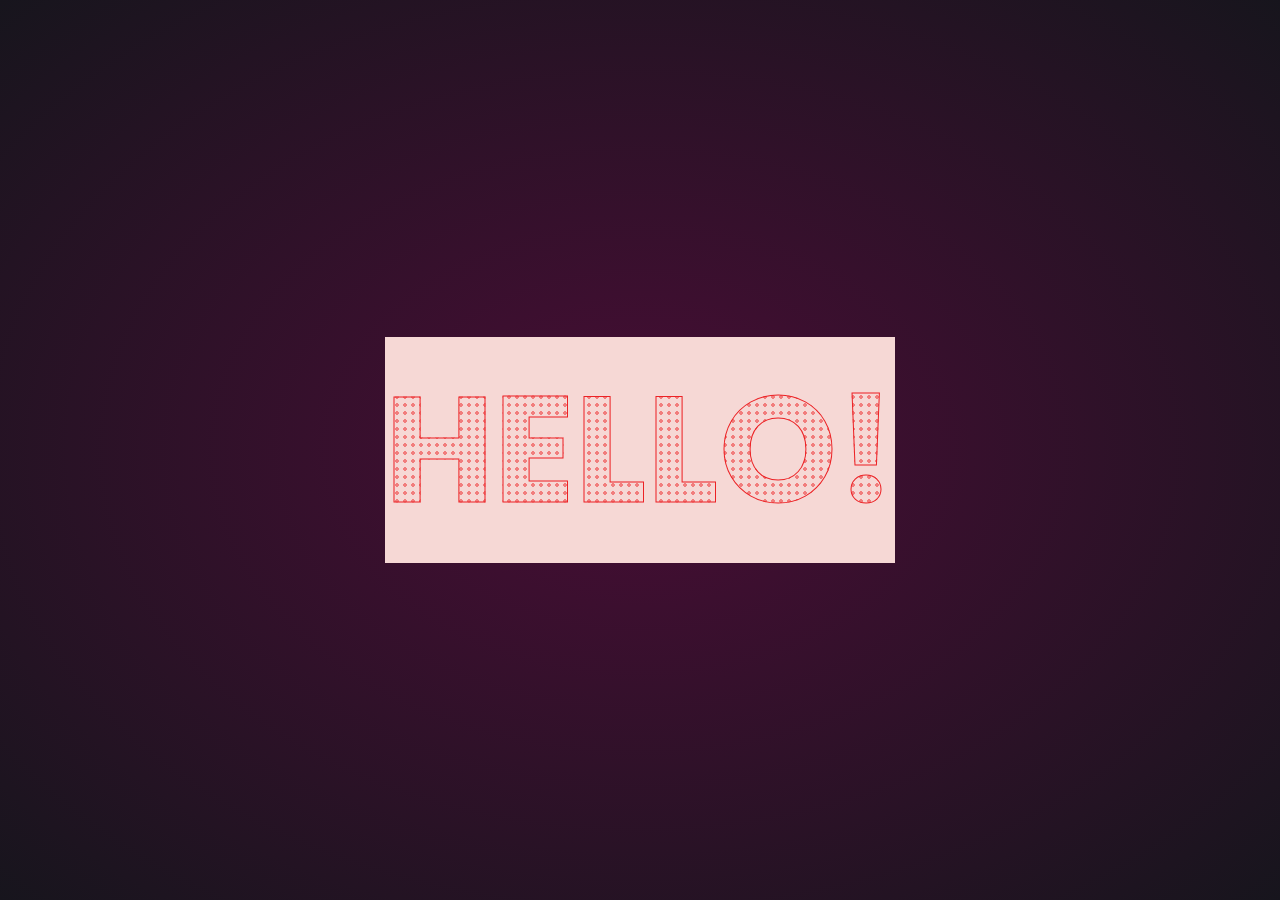
<file: Hello/index.html>
<!DOCTYPE html>
<html lang="en">
<head>
    <meta charset="UTF-8">
    <meta name="viewport" content="width=device-width, initial-scale=1.0">

    <link rel="stylesheet" href="style.css"> 
    
    <title>Document</title>
</head>
<body>
    <h1 data-text="HELLO!">HELLO!</h1>
</body>
</html>
</file>
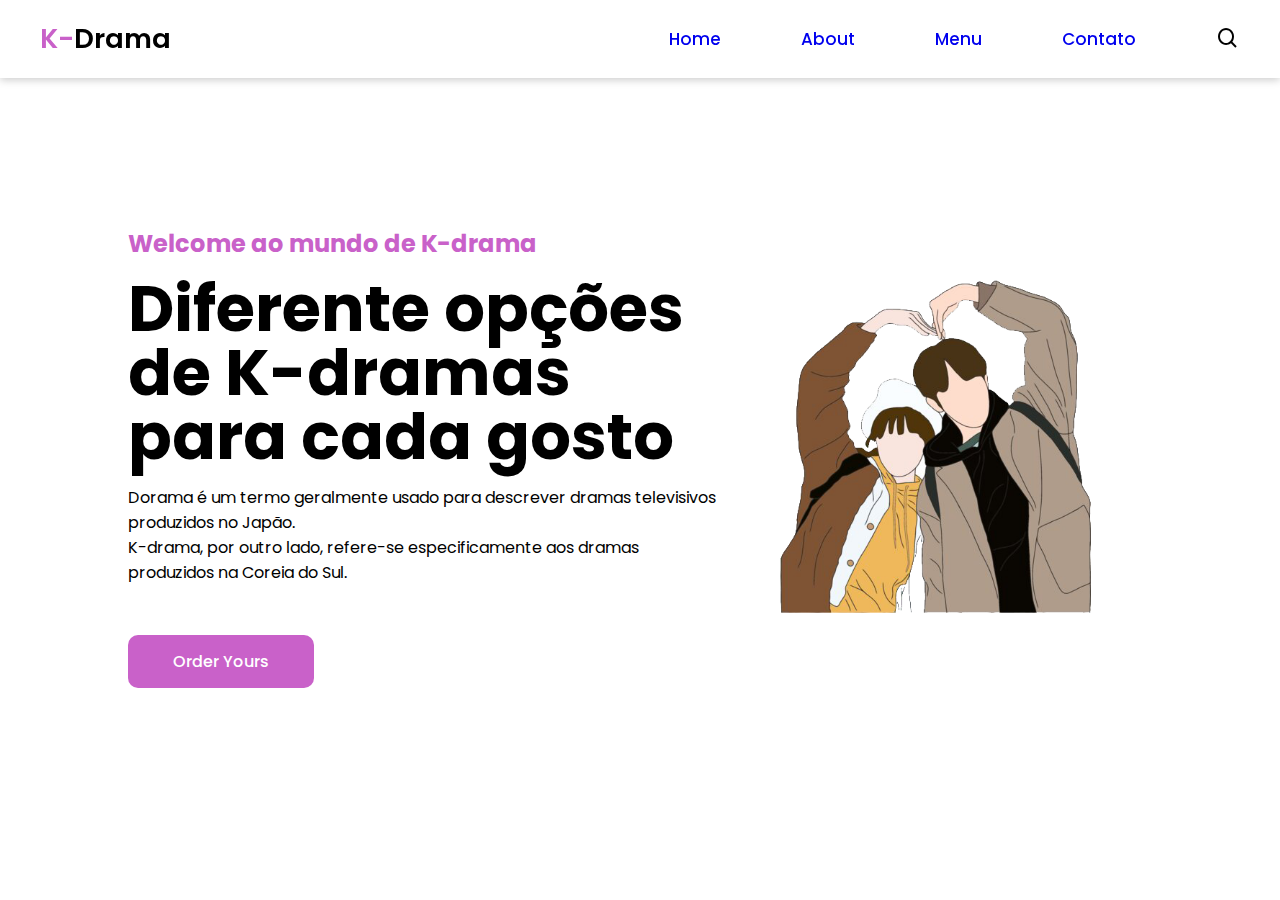
<file: Kpop/index.html>
<!DOCTYPE html>
<html lang="pt-br">
<head>
    <meta charset="UTF-8">
    <meta name="viewport" content="width=device-width, initial-scale=1.0">

    <link rel="stylesheet" href="./css/style.css">
    <link href='https://unpkg.com/boxicons@2.1.4/css/boxicons.min.css' rel='stylesheet'>

    <title>K-Dramas</title>
</head>
<body>
    <header>
        <nav class="navigation">
           <a href="#" class="logo">K-<span>Dr</span><span>am</span><span>a</span></a> 
           
           <ul class="nav-menu">
                <li class="nav-item"><a href="#">Home</a></li>
                <li class="nav-item"><a href="#">About</a></li>
                <li class="nav-item"><a href="#">Menu</a></li>
                <li class="nav-item"><a href="#">Contato</a></li>
                <i class='bx bx-search' ></i>
            </ul>
           <div class="menu">
                <span class="bar"></span>
                <span class="bar"></span>
                <span class="bar"></span>
           </div>
        </nav>
    </header>
    <main>
        <section class="home">
            <div class="home-text">
                <h4 class="text-h4">Welcome ao mundo de K-drama</h4>
                <h1 class="text-h1">Diferente opções de K-dramas para cada gosto</h1>
                <p>Dorama é um termo geralmente usado para descrever dramas televisivos 
                    produzidos no Japão. </br> K-drama, por outro lado, 
                    refere-se especificamente aos dramas produzidos na Coreia do Sul. </p>
                <a href="#" class="home-btn">Order Yours</a>    
            </div>
            <div class="home-img">
                <img src="img/home.png" alt="kdrama">

            </div>
        </section>
    </main>
    <script src="script.js"></script>
</body>
</html>
</file>
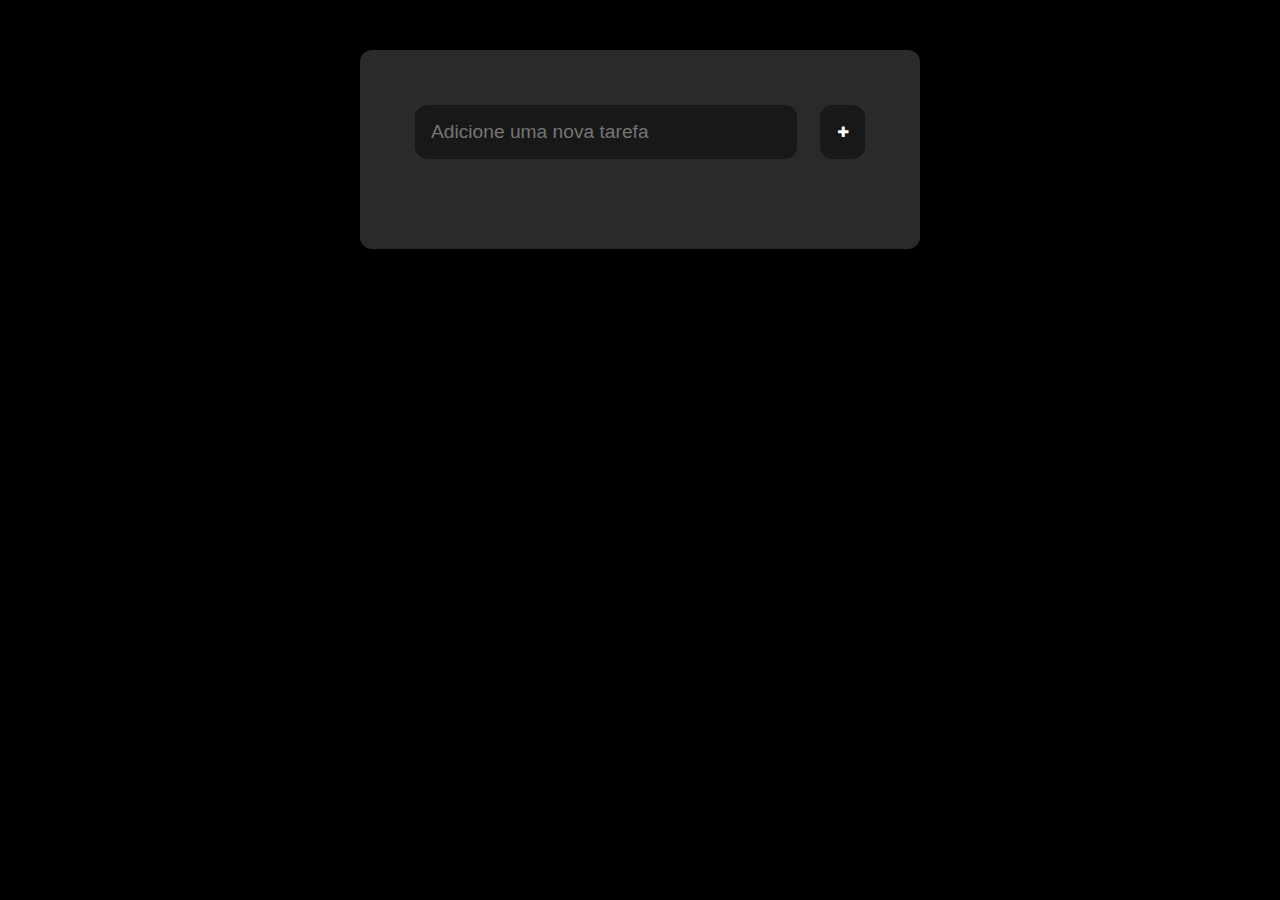
<file: To Do List/index.html>
<!DOCTYPE html>
<html lang="pt-br">
<head>
    <meta charset="UTF-8">
    <meta name="viewport" content="width=device-width, initial-scale=1.0">
    <title>Tarefas</title>
    <link rel="stylesheet" href="https://cdnjs.cloudflare.com/ajax/libs/font-awesome/4.7.0/css/font-awesome.min.css">
    <link rel="stylesheet" href="css/style.css">
</head>
<body>
    
    <div class="conteudo">
        <div class="topo">
            <input type="text" 
                id="inputNovaTarefa"
                placeholder="Adicione uma nova tarefa"
                >
            <button id="btnAddTarefa">
                <i class="fa fa-plus"></i>
            </button>
        </div>

        <ul id="listaTarefas">
        </ul>
    </div>   

    <div id="janelaEdicao">
        <button id="janelaEdicaoBtnFechar">
            <i class="fa fa-remove fa-2x"></i>
        </button>
        <h2 id="idTarefaEdicao">#1021</h2>
        <hr>
        <form>
            <div class="frm-linha">
                <label for="nome">Nome</label>
                <input type="text" id="inputTarefaNomeEdicao">
            </div>
            <div class="frm-linha">
                <button id="btnAtualizarTarefa">Salvar</button>
            </div>
        </form>
    </div>
    <div id="janelaEdicaoFundo"></div>
    
    <script src="js/tarefas.js"></script>
</body>
</html>
</file>
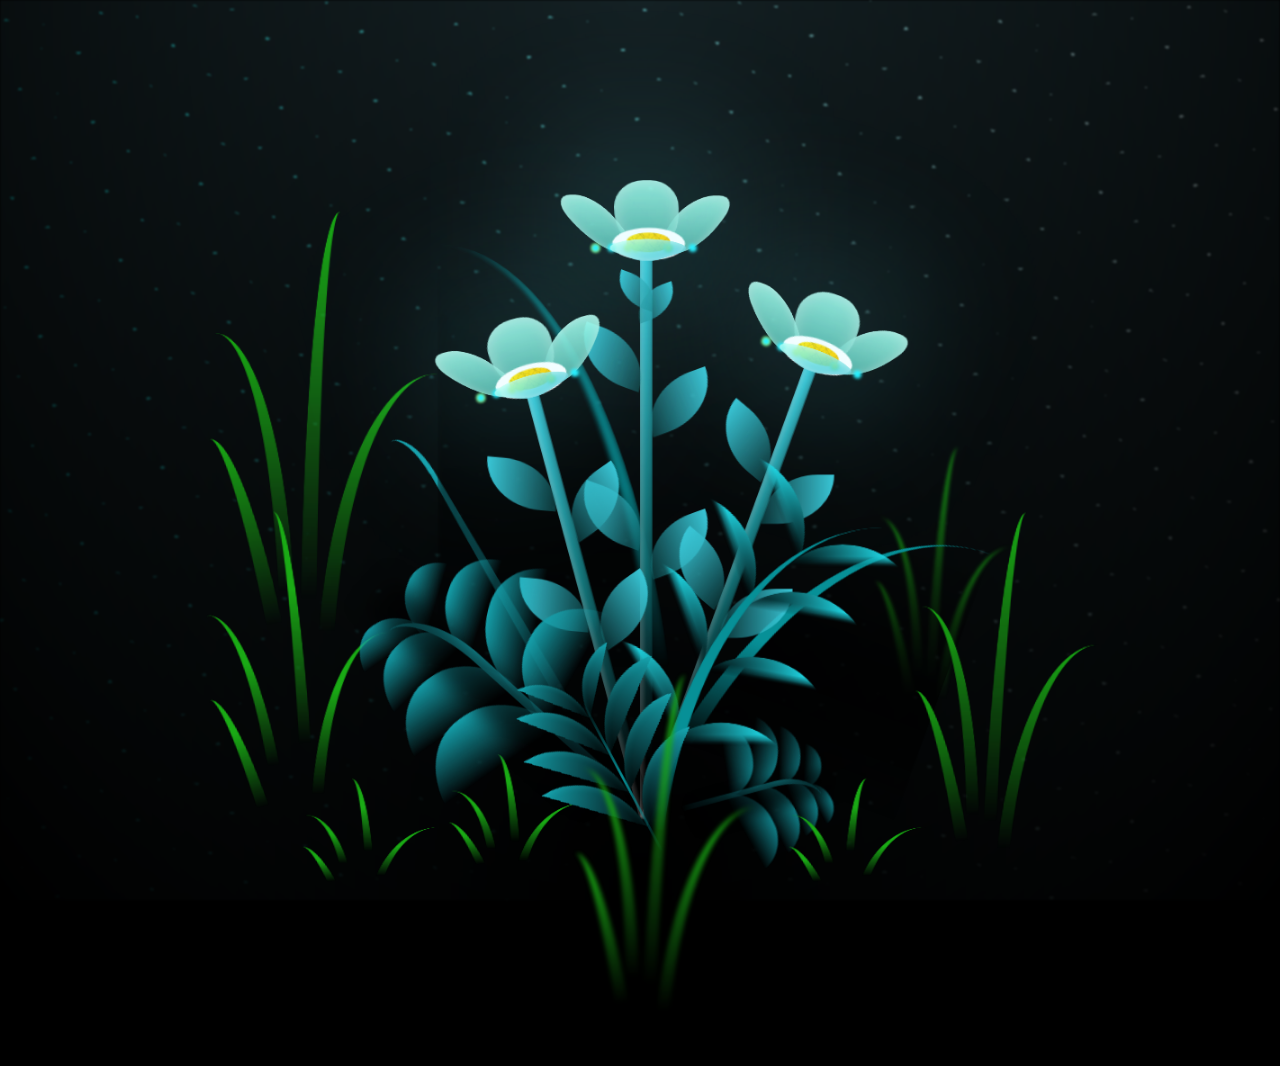
<file: WomanDays/index.html>
<!DOCTYPE html>
<html lang="en">
<head>
    <meta charset="UTF-8">
    <meta name="viewport" content="width=device-width, initial-scale=1.0">
    <link rel="stylesheet" href="styles.css">
    <title>Woman's Day</title>
</head>
<body class="not-loaded">
  <div class="night"></div>
  <div class="flowers">
    <div class="flower flower--1">
      <div class="flower__leafs flower__leafs--1">
        <div class="flower__leaf flower__leaf--1"></div>
        <div class="flower__leaf flower__leaf--2"></div>
        <div class="flower__leaf flower__leaf--3"></div>
        <div class="flower__leaf flower__leaf--4"></div>
        <div class="flower__white-circle"></div>

        <div class="flower__light flower__light--1"></div>
        <div class="flower__light flower__light--2"></div>
        <div class="flower__light flower__light--3"></div>
        <div class="flower__light flower__light--4"></div>
        <div class="flower__light flower__light--5"></div>
        <div class="flower__light flower__light--6"></div>
        <div class="flower__light flower__light--7"></div>
        <div class="flower__light flower__light--8"></div>

      </div>
      <div class="flower__line">
        <div class="flower__line__leaf flower__line__leaf--1"></div>
        <div class="flower__line__leaf flower__line__leaf--2"></div>
        <div class="flower__line__leaf flower__line__leaf--3"></div>
        <div class="flower__line__leaf flower__line__leaf--4"></div>
        <div class="flower__line__leaf flower__line__leaf--5"></div>
        <div class="flower__line__leaf flower__line__leaf--6"></div>
      </div>
    </div>

    <div class="flower flower--2">
      <div class="flower__leafs flower__leafs--2">
        <div class="flower__leaf flower__leaf--1"></div>
        <div class="flower__leaf flower__leaf--2"></div>
        <div class="flower__leaf flower__leaf--3"></div>
        <div class="flower__leaf flower__leaf--4"></div>
        <div class="flower__white-circle"></div>

        <div class="flower__light flower__light--1"></div>
        <div class="flower__light flower__light--2"></div>
        <div class="flower__light flower__light--3"></div>
        <div class="flower__light flower__light--4"></div>
        <div class="flower__light flower__light--5"></div>
        <div class="flower__light flower__light--6"></div>
        <div class="flower__light flower__light--7"></div>
        <div class="flower__light flower__light--8"></div>

      </div>
      <div class="flower__line">
        <div class="flower__line__leaf flower__line__leaf--1"></div>
        <div class="flower__line__leaf flower__line__leaf--2"></div>
        <div class="flower__line__leaf flower__line__leaf--3"></div>
        <div class="flower__line__leaf flower__line__leaf--4"></div>
      </div>
    </div>

    <div class="flower flower--3">
      <div class="flower__leafs flower__leafs--3">
        <div class="flower__leaf flower__leaf--1"></div>
        <div class="flower__leaf flower__leaf--2"></div>
        <div class="flower__leaf flower__leaf--3"></div>
        <div class="flower__leaf flower__leaf--4"></div>
        <div class="flower__white-circle"></div>

        <div class="flower__light flower__light--1"></div>
        <div class="flower__light flower__light--2"></div>
        <div class="flower__light flower__light--3"></div>
        <div class="flower__light flower__light--4"></div>
        <div class="flower__light flower__light--5"></div>
        <div class="flower__light flower__light--6"></div>
        <div class="flower__light flower__light--7"></div>
        <div class="flower__light flower__light--8"></div>

      </div>
      <div class="flower__line">
        <div class="flower__line__leaf flower__line__leaf--1"></div>
        <div class="flower__line__leaf flower__line__leaf--2"></div>
        <div class="flower__line__leaf flower__line__leaf--3"></div>
        <div class="flower__line__leaf flower__line__leaf--4"></div>
      </div>
    </div>

    <div class="grow-ans" style="--d:1.2s">
      <div class="flower__g-long">
        <div class="flower__g-long__top"></div>
        <div class="flower__g-long__bottom"></div>
      </div>
    </div>

    <div class="growing-grass">
      <div class="flower__grass flower__grass--1">
        <div class="flower__grass--top"></div>
        <div class="flower__grass--bottom"></div>
        <div class="flower__grass__leaf flower__grass__leaf--1"></div>
        <div class="flower__grass__leaf flower__grass__leaf--2"></div>
        <div class="flower__grass__leaf flower__grass__leaf--3"></div>
        <div class="flower__grass__leaf flower__grass__leaf--4"></div>
        <div class="flower__grass__leaf flower__grass__leaf--5"></div>
        <div class="flower__grass__leaf flower__grass__leaf--6"></div>
        <div class="flower__grass__leaf flower__grass__leaf--7"></div>
        <div class="flower__grass__leaf flower__grass__leaf--8"></div>
        <div class="flower__grass__overlay"></div>
      </div>
    </div>

    <div class="growing-grass">
      <div class="flower__grass flower__grass--2">
        <div class="flower__grass--top"></div>
        <div class="flower__grass--bottom"></div>
        <div class="flower__grass__leaf flower__grass__leaf--1"></div>
        <div class="flower__grass__leaf flower__grass__leaf--2"></div>
        <div class="flower__grass__leaf flower__grass__leaf--3"></div>
        <div class="flower__grass__leaf flower__grass__leaf--4"></div>
        <div class="flower__grass__leaf flower__grass__leaf--5"></div>
        <div class="flower__grass__leaf flower__grass__leaf--6"></div>
        <div class="flower__grass__leaf flower__grass__leaf--7"></div>
        <div class="flower__grass__leaf flower__grass__leaf--8"></div>
        <div class="flower__grass__overlay"></div>
      </div>
    </div>

    <div class="grow-ans" style="--d:2.4s">
      <div class="flower__g-right flower__g-right--1">
        <div class="leaf"></div>
      </div>
    </div>

    <div class="grow-ans" style="--d:2.8s">
      <div class="flower__g-right flower__g-right--2">
        <div class="leaf"></div>
      </div>
    </div>

    <div class="grow-ans" style="--d:2.8s">
      <div class="flower__g-front">
        <div class="flower__g-front__leaf-wrapper flower__g-front__leaf-wrapper--1">
          <div class="flower__g-front__leaf"></div>
        </div>
        <div class="flower__g-front__leaf-wrapper flower__g-front__leaf-wrapper--2">
          <div class="flower__g-front__leaf"></div>
        </div>
        <div class="flower__g-front__leaf-wrapper flower__g-front__leaf-wrapper--3">
          <div class="flower__g-front__leaf"></div>
        </div>
        <div class="flower__g-front__leaf-wrapper flower__g-front__leaf-wrapper--4">
          <div class="flower__g-front__leaf"></div>
        </div>
        <div class="flower__g-front__leaf-wrapper flower__g-front__leaf-wrapper--5">
          <div class="flower__g-front__leaf"></div>
        </div>
        <div class="flower__g-front__leaf-wrapper flower__g-front__leaf-wrapper--6">
          <div class="flower__g-front__leaf"></div>
        </div>
        <div class="flower__g-front__leaf-wrapper flower__g-front__leaf-wrapper--7">
          <div class="flower__g-front__leaf"></div>
        </div>
        <div class="flower__g-front__leaf-wrapper flower__g-front__leaf-wrapper--8">
          <div class="flower__g-front__leaf"></div>
        </div>
        <div class="flower__g-front__line"></div>
      </div>
    </div>

    <div class="grow-ans" style="--d:3.2s">
      <div class="flower__g-fr">
        <div class="leaf"></div>
        <div class="flower__g-fr__leaf flower__g-fr__leaf--1"></div>
        <div class="flower__g-fr__leaf flower__g-fr__leaf--2"></div>
        <div class="flower__g-fr__leaf flower__g-fr__leaf--3"></div>
        <div class="flower__g-fr__leaf flower__g-fr__leaf--4"></div>
        <div class="flower__g-fr__leaf flower__g-fr__leaf--5"></div>
        <div class="flower__g-fr__leaf flower__g-fr__leaf--6"></div>
        <div class="flower__g-fr__leaf flower__g-fr__leaf--7"></div>
        <div class="flower__g-fr__leaf flower__g-fr__leaf--8"></div>
      </div>
    </div>

    <div class="long-g long-g--0">
      <div class="grow-ans" style="--d:3s">
        <div class="leaf leaf--0"></div>
      </div>
      <div class="grow-ans" style="--d:2.2s">
        <div class="leaf leaf--1"></div>
      </div>
      <div class="grow-ans" style="--d:3.4s">
        <div class="leaf leaf--2"></div>
      </div>
      <div class="grow-ans" style="--d:3.6s">
        <div class="leaf leaf--3"></div>
      </div>
    </div>

    <div class="long-g long-g--1">
      <div class="grow-ans" style="--d:3.6s">
        <div class="leaf leaf--0"></div>
      </div>
      <div class="grow-ans" style="--d:3.8s">
        <div class="leaf leaf--1"></div>
      </div>
      <div class="grow-ans" style="--d:4s">
        <div class="leaf leaf--2"></div>
      </div>
      <div class="grow-ans" style="--d:4.2s">
        <div class="leaf leaf--3"></div>
      </div>
    </div>

    <div class="long-g long-g--2">
      <div class="grow-ans" style="--d:4s">
        <div class="leaf leaf--0"></div>
      </div>
      <div class="grow-ans" style="--d:4.2s">
        <div class="leaf leaf--1"></div>
      </div>
      <div class="grow-ans" style="--d:4.4s">
        <div class="leaf leaf--2"></div>
      </div>
      <div class="grow-ans" style="--d:4.6s">
        <div class="leaf leaf--3"></div>
      </div>
    </div>

    <div class="long-g long-g--3">
      <div class="grow-ans" style="--d:4s">
        <div class="leaf leaf--0"></div>
      </div>
      <div class="grow-ans" style="--d:4.2s">
        <div class="leaf leaf--1"></div>
      </div>
      <div class="grow-ans" style="--d:3s">
        <div class="leaf leaf--2"></div>
      </div>
      <div class="grow-ans" style="--d:3.6s">
        <div class="leaf leaf--3"></div>
      </div>
    </div>

    <div class="long-g long-g--4">
      <div class="grow-ans" style="--d:4s">
        <div class="leaf leaf--0"></div>
      </div>
      <div class="grow-ans" style="--d:4.2s">
        <div class="leaf leaf--1"></div>
      </div>
      <div class="grow-ans" style="--d:3s">
        <div class="leaf leaf--2"></div>
      </div>
      <div class="grow-ans" style="--d:3.6s">
        <div class="leaf leaf--3"></div>
      </div>
    </div>

    <div class="long-g long-g--5">
      <div class="grow-ans" style="--d:4s">
        <div class="leaf leaf--0"></div>
      </div>
      <div class="grow-ans" style="--d:4.2s">
        <div class="leaf leaf--1"></div>
      </div>
      <div class="grow-ans" style="--d:3s">
        <div class="leaf leaf--2"></div>
      </div>
      <div class="grow-ans" style="--d:3.6s">
        <div class="leaf leaf--3"></div>
      </div>
    </div>

    <div class="long-g long-g--6">
      <div class="grow-ans" style="--d:4.2s">
        <div class="leaf leaf--0"></div>
      </div>
      <div class="grow-ans" style="--d:4.4s">
        <div class="leaf leaf--1"></div>
      </div>
      <div class="grow-ans" style="--d:4.6s">
        <div class="leaf leaf--2"></div>
      </div>
      <div class="grow-ans" style="--d:4.8s">
        <div class="leaf leaf--3"></div>
      </div>
    </div>

    <div class="long-g long-g--7">
      <div class="grow-ans" style="--d:3s">
        <div class="leaf leaf--0"></div>
      </div>
      <div class="grow-ans" style="--d:3.2s">
        <div class="leaf leaf--1"></div>
      </div>
      <div class="grow-ans" style="--d:3.5s">
        <div class="leaf leaf--2"></div>
      </div>
      <div class="grow-ans" style="--d:3.6s">
        <div class="leaf leaf--3"></div>
      </div>
    </div>
  </div>

    <script src="script.js"></script>
</body>
</html>
</file>
<file: Hello/style.css>
@import url('https://fonts.googleapis.com/css2?family=Poppins:ital,wght@0,100;0,200;0,300;0,400;0,500;0,600;0,700;0,800;0,900;1,100;1,200;1,300;1,400;1,500;1,600;1,700;1,800;1,900&display=swap');
*{
  margin: 0;
  padding: 0;
  box-sizing: border-box;
}
body{
    height: 100vh;
    width: 100%;
    background: radial-gradient(#480d35 ,#17151d);
    display: grid;
    place-items: center;
}
h1{
  position: relative;
  font-family: "Poppins", sans-serif;
  color: #f6d8d5;
  background-image: radial-gradient( #f6d8d5);
  font-size: 150px;
}
h1::before{
  content: attr(data-text);
  position: absolute;
  top: 0em;
  left: 0em;
  color: #313f97;
  z-index: -1;
  transition: 0.2s;
}
h1:hover::before{
  top: 0.04em;
  left: 0.04em;
}
h1::after{
  content: attr(data-text);
  position: absolute;
  color: transparent;
  top: 0em;
  left: 0em;
  background-image: radial-gradient(rgba(236, 34, 37, 0.5) 0.0125em, transparent 0.0125em);
  background-size: 8px 8px;
  -webkit-background-clip: text;
  background-clip: text;
  -webkit-text-stroke: 1px #ec2225;
  transition: 0.2s;
}
h1:hover::after{
  top: -0.04em;
  left: -0.04em;
}
</file>
<file: Kpop/css/style.css>
@import url('https://fonts.googleapis.com/css2?family=Poppins:ital,wght@0,100;0,200;0,300;0,400;0,500;0,600;0,700;0,800;0,900;1,100;1,200;1,300;1,400;1,500;1,600;1,700;1,800;1,900&display=swap');

*{
    margin: 0;
    padding: 0;
    box-sizing: border-box;
    font-family: "Poppins", sans-serif;
    list-style: none;
    text-decoration: none;
}

:root{
    --lilac: #c961c9;
    --white: #fff;
    --dark: #000;
}

body{
    color: var(--dark);
    background: var(--white);
}

.navigation{
    display: flex;
    align-items: center;
    justify-content: space-between;
    padding: 18px 40px;
    box-shadow:  0 0.1rem 0.5rem #ccc;
    width: 100%;
    background: var(--white);
    transition: all 0.5s;
    position: fixed;
}

.navigation .logo {
    color: var(--lilac);
    font-size: 1.7rem;
    font-weight: 600;
}

.logo span {
    color: var(--dark);
}

.navigation ul{
    display: flex;
    align-items: center;
    gap: 5rem;
}

.navigation ul li{
    color: var(--dark);
    font-size: 17px;
    font-weight: 500;
    transition: all 0.5s;
}

.navigation ul li a:hover{
    color: var(--lilac);
}

.navigation i{
    cursor: pointer;
    font-size: 1.5rem;
}

.menu{
    cursor: pointer;
    display: none;
}

.menu .bar{
    display: block;
    width: 28px;
    height: 3px;
    border-radius: 3px;
    background: var(--dark);
    margin: 5px auto;
    transition: all 0.3s;
}

.menu .bar:nth-child(1),
.menu .bar:nth-child(3){
    background: var(--lilac);
}

.home{
    width: 100%;
    height: 100vh;
    display: flex;
    align-items: center;
    justify-content: space-between;
    padding: 0px 10%;
}

.home-text{
    max-width: 37rem;
}

.home-text .text-h4{
    font-size: 1.5rem;
    color: var(--lilac);
    margin-bottom: 1rem;
}

.home-text .text-h1{
    font-size: 4rem;
    margin-bottom: 1rem;
    line-height: 4rem;
}

.home-text p{
    margin-bottom: 4rem;
}

.home-btn{
    padding: 15px 45px;
    background: var(--lilac);
    color: var(--white);
    border-radius: 10px;
    font-weight: 500;
    transition: all 0.5s;
}

.home-btn:hover{
    background: var(--lilac);
}

.home-img img{
    width: 100%;
}

@media(max-width:785px){
    .navigation{
        padding: 18px 20px;
    }
    .menu{
        display: block;
    }

    .menu.ativo .bar.bar:nth-child(1){
        transform: translateY(8px) rotate(45deg);
    }
    .menu.ativo .bar.bar:nth-child(2){
        opacity: 0;
    }
    .menu.ativo .bar:nth-child(3){
        transform: translateY(-8px) rotate(-45deg);
    }
    .nav-menu{
        position: fixed;
        right: -100%;
        top: 70px;
        width: 100%;
        height: 100%;
        flex-direction: column;
        background: var(--white);
        gap: -10px;
        transition: 0.3s;
    }
    .nav-menu.ativo{
        right: 0;
    }
    .nav-item{
        margin: 16px 0;
    }
    /*main*/
    .home{
        padding: 100px 2%;
        flex-direction: column;
        text-align: center;
        overflow: hidden;
        gap: 5rem;
    }
    .home .text-h4{
        font-size: 15px;
    }
    .home .text-h1{
        font-size: 2.5rem;
        line-height: 3rem;
    }
    .home p{
        font-size: 15px;
    }
    .home-img{
        width: 125%;
    }
}
</file>
<file: To Do List/css/style.css>
body {
    background: #000;
    color: #FFF;
    margin: 0;
    font-family: Arial, Helvetica, sans-serif;
    font-size: 1rem;
}

.conteudo {
    margin: 0 auto;
    width: 100%;
    max-width: 450px;
    margin-top: 50px;
    margin-bottom: 50px;
    background: #2b2a2a;
    padding: 55px;
    border-radius: 12px;
}

.topo {
   display: flex;
   justify-content: space-between;
   margin-bottom: 35px;     
}

.topo input {
    width: 350px;
    padding: 15px;
    border-radius: 12px;
    border: 1px solid #191818;
    outline: none;
    font-size: 1.2rem;
    background: #191818;
    color: #FFF;
}

.topo button {
    width: 45px;
    border-radius: 12px;
    border: 1px solid #191818;
    background: #191818;
    color: #fff;
    outline: none;
}

.topo button:hover {
    background: #1f1e1e;
    cursor: pointer;
}

#listaTarefas {
    list-style-type: none;
    padding: 0;
    margin: 0;
}

#listaTarefas li {
    padding: 20px;
    background: #191818;
    border-radius: 12px;
    display: flex;
    justify-content: space-between;
    align-items: center;
    margin-top: 20px;
}

.btnAcao {
    border-radius: 20px;
    border: 1px solid #191818;
    width: 38px;
    height: 38px;
    margin-right: 8px;
    cursor: pointer;
    background: #2b2a2a;
    color: #FFF;
    outline: none;
}

.btnAcao:hover {
    background: #3c3a3a;
}

.textoTarefa {
    overflow: hidden;
    text-overflow: ellipsis;
    width: 290px;
    white-space: nowrap;
}

#janelaEdicao {
    position: fixed;
    top: 50%;
    left: 50%;
    transform: translate(-50%, -50%);
    padding: 20px;
    background: #191818;
    border: 1px solid #2f2e2e;
    width: 415px;
    border-radius: 12px;
    z-index: 200;
    display: none;
}

#janelaEdicao.abrir {
    display: block !important;
}

#janelaEdicaoFundo {
    position: fixed;
    top: 0;
    background-color: #000;
    bottom: 0;
    left: 0;
    opacity: 0.9;
    z-index: 100;
    right: 0;
    display: none;
}

#janelaEdicaoFundo.abrir {
   display: block !important;    
}

#janelaEdicaoBtnFechar {
    position: absolute;
    top: -25px;
    right: -18px; 
    width: 50px;
    height: 50px;
    border-radius: 50%;
    border: 1px solid #2d2c2c;
    background: #2d2c2c;
    color: #FFF;
    outline: none;
}

form {
    width: 100%;
    margin-top: 20px;
}

.frm-linha {
    display: flex;
    flex-direction: column;
    margin-bottom: 20px;
}

.frm-linha label {
    margin-bottom: 7px;
}

.frm-linha input {
    padding: 15px;
    border-radius: 12px;
    outline: none;
    border: 1px solid #191818;
    font-size: 1.2rem;
    background: #2d2c2c;
    color: #FFF;
}

.frm-linha button {
    background: #2d2c2c;
    border: 1px solid #191818;
    padding: 7px;
    margin-bottom: 10px;
    border-radius: 12px;
    color: #CCC;
    cursor: pointer;
    height: 50px;
    font-size: 1.3rem;
    outline: none;
}

.frm-linha button:hover {
    background: #3c3a3a;
}
</file>
<file: WomanDays/styles.css>
*,
*::after,
*::before {
  padding: 0;
  margin: 0;
  box-sizing: border-box;
}

:root {
  --dark-color: #000;
}

body {
  display: flex;
  align-items: flex-end;
  justify-content: center;
  min-height: 100vh;
  background-color: var(--dark-color);
  overflow: hidden;
  perspective: 1000px;
}

.night {
  position: fixed;
  left: 50%;
  top: 0;
  transform: translateX(-50%);
  width: 100%;
  height: 100%;
  filter: blur(0.1vmin);
  background-image: radial-gradient(ellipse at top, transparent 0%, var(--dark-color)), radial-gradient(ellipse at bottom, var(--dark-color), rgba(145, 233, 255, 0.2)), repeating-linear-gradient(220deg, black 0px, black 19px, transparent 19px, transparent 22px), repeating-linear-gradient(189deg, black 0px, black 19px, transparent 19px, transparent 22px), repeating-linear-gradient(148deg, black 0px, black 19px, transparent 19px, transparent 22px), linear-gradient(90deg, #00fffa, #f0f0f0);
}

.flowers {
  position: relative;
  transform: scale(0.9);
}

.flower {
  position: absolute;
  bottom: 10vmin;
  transform-origin: bottom center;
  z-index: 10;
  --fl-speed: 0.8s;
}
.flower--1 {
  animation: moving-flower-1 4s linear infinite;
}
.flower--1 .flower__line {
  height: 70vmin;
  animation-delay: 0.3s;
}
.flower--1 .flower__line__leaf--1 {
  animation: blooming-leaf-right var(--fl-speed) 1.6s backwards;
}
.flower--1 .flower__line__leaf--2 {
  animation: blooming-leaf-right var(--fl-speed) 1.4s backwards;
}
.flower--1 .flower__line__leaf--3 {
  animation: blooming-leaf-left var(--fl-speed) 1.2s backwards;
}
.flower--1 .flower__line__leaf--4 {
  animation: blooming-leaf-left var(--fl-speed) 1s backwards;
}
.flower--1 .flower__line__leaf--5 {
  animation: blooming-leaf-right var(--fl-speed) 1.8s backwards;
}
.flower--1 .flower__line__leaf--6 {
  animation: blooming-leaf-left var(--fl-speed) 2s backwards;
}
.flower--2 {
  left: 50%;
  transform: rotate(20deg);
  animation: moving-flower-2 4s linear infinite;
}
.flower--2 .flower__line {
  height: 60vmin;
  animation-delay: 0.6s;
}
.flower--2 .flower__line__leaf--1 {
  animation: blooming-leaf-right var(--fl-speed) 1.9s backwards;
}
.flower--2 .flower__line__leaf--2 {
  animation: blooming-leaf-right var(--fl-speed) 1.7s backwards;
}
.flower--2 .flower__line__leaf--3 {
  animation: blooming-leaf-left var(--fl-speed) 1.5s backwards;
}
.flower--2 .flower__line__leaf--4 {
  animation: blooming-leaf-left var(--fl-speed) 1.3s backwards;
}
.flower--3 {
  left: 50%;
  transform: rotate(-15deg);
  animation: moving-flower-3 4s linear infinite;
}
.flower--3 .flower__line {
  animation-delay: 0.9s;
}
.flower--3 .flower__line__leaf--1 {
  animation: blooming-leaf-right var(--fl-speed) 2.5s backwards;
}
.flower--3 .flower__line__leaf--2 {
  animation: blooming-leaf-right var(--fl-speed) 2.3s backwards;
}
.flower--3 .flower__line__leaf--3 {
  animation: blooming-leaf-left var(--fl-speed) 2.1s backwards;
}
.flower--3 .flower__line__leaf--4 {
  animation: blooming-leaf-left var(--fl-speed) 1.9s backwards;
}
.flower__leafs {
  position: relative;
  animation: blooming-flower 2s backwards;
}
.flower__leafs--1 {
  animation-delay: 1.1s;
}
.flower__leafs--2 {
  animation-delay: 1.4s;
}
.flower__leafs--3 {
  animation-delay: 1.7s;
}
.flower__leafs::after {
  content: "";
  position: absolute;
  left: 0;
  top: 0;
  transform: translate(-50%, -100%);
  width: 8vmin;
  height: 8vmin;
  background-color: #6bf0ff;
  filter: blur(10vmin);
}
.flower__leaf {
  position: absolute;
  bottom: 0;
  left: 50%;
  width: 8vmin;
  height: 11vmin;
  border-radius: 51% 49% 47% 53%/44% 45% 55% 69%;
  background-color: #a7ffee;
  background-image: linear-gradient(to top, #54b8aa, #a7ffee);
  transform-origin: bottom center;
  opacity: 0.9;
  box-shadow: inset 0 0 2vmin rgba(255, 255, 255, 0.5);
}
.flower__leaf--1 {
  transform: translate(-10%, 1%) rotateY(40deg) rotateX(-50deg);
}
.flower__leaf--2 {
  transform: translate(-50%, -4%) rotateX(40deg);
}
.flower__leaf--3 {
  transform: translate(-90%, 0%) rotateY(45deg) rotateX(50deg);
}
.flower__leaf--4 {
  width: 8vmin;
  height: 8vmin;
  transform-origin: bottom left;
  border-radius: 4vmin 10vmin 4vmin 4vmin;
  transform: translate(0%, 18%) rotateX(70deg) rotate(-43deg);
  background-image: linear-gradient(to top, #39c6d6, #a7ffee);
  z-index: 1;
  opacity: 0.8;
}
.flower__white-circle {
  position: absolute;
  left: -3.5vmin;
  top: -3vmin;
  width: 9vmin;
  height: 4vmin;
  border-radius: 50%;
  background-color: #fff;
}
.flower__white-circle::after {
  content: "";
  position: absolute;
  left: 50%;
  top: 45%;
  transform: translate(-50%, -50%);
  width: 60%;
  height: 60%;
  border-radius: inherit;
  background-image: repeating-linear-gradient(135deg, rgba(0, 0, 0, 0.03) 0px, rgba(0, 0, 0, 0.03) 1px, transparent 1px, transparent 12px), repeating-linear-gradient(45deg, rgba(0, 0, 0, 0.03) 0px, rgba(0, 0, 0, 0.03) 1px, transparent 1px, transparent 12px), repeating-linear-gradient(67.5deg, rgba(0, 0, 0, 0.03) 0px, rgba(0, 0, 0, 0.03) 1px, transparent 1px, transparent 12px), repeating-linear-gradient(135deg, rgba(0, 0, 0, 0.03) 0px, rgba(0, 0, 0, 0.03) 1px, transparent 1px, transparent 12px), repeating-linear-gradient(45deg, rgba(0, 0, 0, 0.03) 0px, rgba(0, 0, 0, 0.03) 1px, transparent 1px, transparent 12px), repeating-linear-gradient(112.5deg, rgba(0, 0, 0, 0.03) 0px, rgba(0, 0, 0, 0.03) 1px, transparent 1px, transparent 12px), repeating-linear-gradient(112.5deg, rgba(0, 0, 0, 0.03) 0px, rgba(0, 0, 0, 0.03) 1px, transparent 1px, transparent 12px), repeating-linear-gradient(45deg, rgba(0, 0, 0, 0.03) 0px, rgba(0, 0, 0, 0.03) 1px, transparent 1px, transparent 12px), repeating-linear-gradient(22.5deg, rgba(0, 0, 0, 0.03) 0px, rgba(0, 0, 0, 0.03) 1px, transparent 1px, transparent 12px), repeating-linear-gradient(45deg, rgba(0, 0, 0, 0.03) 0px, rgba(0, 0, 0, 0.03) 1px, transparent 1px, transparent 12px), repeating-linear-gradient(22.5deg, rgba(0, 0, 0, 0.03) 0px, rgba(0, 0, 0, 0.03) 1px, transparent 1px, transparent 12px), repeating-linear-gradient(135deg, rgba(0, 0, 0, 0.03) 0px, rgba(0, 0, 0, 0.03) 1px, transparent 1px, transparent 12px), repeating-linear-gradient(157.5deg, rgba(0, 0, 0, 0.03) 0px, rgba(0, 0, 0, 0.03) 1px, transparent 1px, transparent 12px), repeating-linear-gradient(67.5deg, rgba(0, 0, 0, 0.03) 0px, rgba(0, 0, 0, 0.03) 1px, transparent 1px, transparent 12px), repeating-linear-gradient(67.5deg, rgba(0, 0, 0, 0.03) 0px, rgba(0, 0, 0, 0.03) 1px, transparent 1px, transparent 12px), linear-gradient(90deg, #ffeb12, #ffce00);
}
.flower__line {
  height: 55vmin;
  width: 1.5vmin;
  background-image: linear-gradient(to left, rgba(0, 0, 0, 0.2), transparent, rgba(255, 255, 255, 0.2)), linear-gradient(to top, transparent 10%, #14757a, #39c6d6);
  box-shadow: inset 0 0 2px rgba(0, 0, 0, 0.5);
  animation: grow-flower-tree 4s backwards;
}
.flower__line__leaf {
  --w: 7vmin;
  --h: calc(var(--w) + 2vmin);
  position: absolute;
  top: 20%;
  left: 90%;
  width: var(--w);
  height: var(--h);
  border-top-right-radius: var(--h);
  border-bottom-left-radius: var(--h);
  background-image: linear-gradient(to top, rgba(20, 117, 122, 0.4), #39c6d6);
}
.flower__line__leaf--1 {
  transform: rotate(70deg) rotateY(30deg);
}
.flower__line__leaf--2 {
  top: 45%;
  transform: rotate(70deg) rotateY(30deg);
}
.flower__line__leaf--3, .flower__line__leaf--4, .flower__line__leaf--6 {
  border-top-right-radius: 0;
  border-bottom-left-radius: 0;
  border-top-left-radius: var(--h);
  border-bottom-right-radius: var(--h);
  left: -460%;
  top: 12%;
  transform: rotate(-70deg) rotateY(30deg);
}
.flower__line__leaf--4 {
  top: 40%;
}
.flower__line__leaf--5 {
  top: 0;
  transform-origin: left;
  transform: rotate(70deg) rotateY(30deg) scale(0.6);
}
.flower__line__leaf--6 {
  top: -2%;
  left: -450%;
  transform-origin: right;
  transform: rotate(-70deg) rotateY(30deg) scale(0.6);
}
.flower__light {
  position: absolute;
  bottom: 0vmin;
  width: 1vmin;
  height: 1vmin;
  background-color: #fffb00;
  border-radius: 50%;
  filter: blur(0.2vmin);
  animation: light-ans 4s linear infinite backwards;
}
.flower__light:nth-child(odd) {
  background-color: #23f0ff;
}
.flower__light--1 {
  left: -2vmin;
  animation-delay: 1s;
}
.flower__light--2 {
  left: 3vmin;
  animation-delay: 0.5s;
}
.flower__light--3 {
  left: -6vmin;
  animation-delay: 0.3s;
}
.flower__light--4 {
  left: 6vmin;
  animation-delay: 0.9s;
}
.flower__light--5 {
  left: -1vmin;
  animation-delay: 1.5s;
}
.flower__light--6 {
  left: -4vmin;
  animation-delay: 3s;
}
.flower__light--7 {
  left: 3vmin;
  animation-delay: 2s;
}
.flower__light--8 {
  left: -6vmin;
  animation-delay: 3.5s;
}
.flower__grass {
  --c: #159faa;
  --line-w: 1.5vmin;
  position: absolute;
  bottom: 12vmin;
  left: -7vmin;
  display: flex;
  flex-direction: column;
  align-items: flex-end;
  z-index: 20;
  transform-origin: bottom center;
  transform: rotate(-48deg) rotateY(40deg);
}
.flower__grass--1 {
  animation: moving-grass 2s linear infinite;
}
.flower__grass--2 {
  left: 2vmin;
  bottom: 10vmin;
  transform: scale(0.5) rotate(75deg) rotateX(10deg) rotateY(-200deg);
  opacity: 0.8;
  z-index: 0;
  animation: moving-grass--2 1.5s linear infinite;
}
.flower__grass--top {
  width: 7vmin;
  height: 10vmin;
  border-top-right-radius: 100%;
  border-right: var(--line-w) solid var(--c);
  transform-origin: bottom center;
  transform: rotate(-2deg);
}
.flower__grass--bottom {
  margin-top: -2px;
  width: var(--line-w);
  height: 25vmin;
  background-image: linear-gradient(to top, transparent, var(--c));
}
.flower__grass__leaf {
  --size: 10vmin;
  position: absolute;
  width: calc(var(--size) * 2.1);
  height: var(--size);
  border-top-left-radius: var(--size);
  border-top-right-radius: var(--size);
  background-image: linear-gradient(to top, transparent, transparent 30%, var(--c));
  z-index: 100;
}
.flower__grass__leaf--1 {
  top: -6%;
  left: 30%;
  --size: 6vmin;
  transform: rotate(-20deg);
  animation: growing-grass-ans--1 2s 2.6s backwards;
}
@keyframes growing-grass-ans--1 {
  0% {
    transform-origin: bottom left;
    transform: rotate(-20deg) scale(0);
  }
}
.flower__grass__leaf--2 {
  top: -5%;
  left: -110%;
  --size: 6vmin;
  transform: rotate(10deg);
  animation: growing-grass-ans--2 2s 2.4s linear backwards;
}
@keyframes growing-grass-ans--2 {
  0% {
    transform-origin: bottom right;
    transform: rotate(10deg) scale(0);
  }
}
.flower__grass__leaf--3 {
  top: 5%;
  left: 60%;
  --size: 8vmin;
  transform: rotate(-18deg) rotateX(-20deg);
  animation: growing-grass-ans--3 2s 2.2s linear backwards;
}
@keyframes growing-grass-ans--3 {
  0% {
    transform-origin: bottom left;
    transform: rotate(-18deg) rotateX(-20deg) scale(0);
  }
}
.flower__grass__leaf--4 {
  top: 6%;
  left: -135%;
  --size: 8vmin;
  transform: rotate(2deg);
  animation: growing-grass-ans--4 2s 2s linear backwards;
}
@keyframes growing-grass-ans--4 {
  0% {
    transform-origin: bottom right;
    transform: rotate(2deg) scale(0);
  }
}
.flower__grass__leaf--5 {
  top: 20%;
  left: 60%;
  --size: 10vmin;
  transform: rotate(-24deg) rotateX(-20deg);
  animation: growing-grass-ans--5 2s 1.8s linear backwards;
}
@keyframes growing-grass-ans--5 {
  0% {
    transform-origin: bottom left;
    transform: rotate(-24deg) rotateX(-20deg) scale(0);
  }
}
.flower__grass__leaf--6 {
  top: 22%;
  left: -180%;
  --size: 10vmin;
  transform: rotate(10deg);
  animation: growing-grass-ans--6 2s 1.6s linear backwards;
}
@keyframes growing-grass-ans--6 {
  0% {
    transform-origin: bottom right;
    transform: rotate(10deg) scale(0);
  }
}
.flower__grass__leaf--7 {
  top: 39%;
  left: 70%;
  --size: 10vmin;
  transform: rotate(-10deg);
  animation: growing-grass-ans--7 2s 1.4s linear backwards;
}
@keyframes growing-grass-ans--7 {
  0% {
    transform-origin: bottom left;
    transform: rotate(-10deg) scale(0);
  }
}
.flower__grass__leaf--8 {
  top: 40%;
  left: -215%;
  --size: 11vmin;
  transform: rotate(10deg);
  animation: growing-grass-ans--8 2s 1.2s linear backwards;
}
@keyframes growing-grass-ans--8 {
  0% {
    transform-origin: bottom right;
    transform: rotate(10deg) scale(0);
  }
}
.flower__grass__overlay {
  position: absolute;
  top: -10%;
  right: 0%;
  width: 100%;
  height: 100%;
  background-color: rgba(0, 0, 0, 0.6);
  filter: blur(1.5vmin);
  z-index: 100;
}
.flower__g-long {
  --w: 2vmin;
  --h: 6vmin;
  --c: #159faa;
  position: absolute;
  bottom: 10vmin;
  left: -3vmin;
  transform-origin: bottom center;
  transform: rotate(-30deg) rotateY(-20deg);
  display: flex;
  flex-direction: column;
  align-items: flex-end;
  animation: flower-g-long-ans 3s linear infinite;
}
@keyframes flower-g-long-ans {
  0%, 100% {
    transform: rotate(-30deg) rotateY(-20deg);
  }
  50% {
    transform: rotate(-32deg) rotateY(-20deg);
  }
}
.flower__g-long__top {
  top: calc(var(--h) * -1);
  width: calc(var(--w) + 1vmin);
  height: var(--h);
  border-top-right-radius: 100%;
  border-right: 0.7vmin solid var(--c);
  transform: translate(-0.7vmin, 1vmin);
}
.flower__g-long__bottom {
  width: var(--w);
  height: 50vmin;
  transform-origin: bottom center;
  background-image: linear-gradient(to top, transparent 30%, var(--c));
  box-shadow: inset 0 0 2px rgba(0, 0, 0, 0.5);
  clip-path: polygon(35% 0, 65% 1%, 100% 100%, 0% 100%);
}
.flower__g-right {
  position: absolute;
  bottom: 6vmin;
  left: -2vmin;
  transform-origin: bottom left;
  transform: rotate(20deg);
}
.flower__g-right .leaf {
  width: 30vmin;
  height: 50vmin;
  border-top-left-radius: 100%;
  border-left: 2vmin solid #079097;
  background-image: linear-gradient(to bottom, transparent, var(--dark-color) 60%);
  -webkit-mask-image: linear-gradient(to top, transparent 30%, #079097 60%);
}
.flower__g-right--1 {
  animation: flower-g-right-ans 2.5s linear infinite;
}
.flower__g-right--2 {
  left: 5vmin;
  transform: rotateY(-180deg);
  animation: flower-g-right-ans--2 3s linear infinite;
}
.flower__g-right--2 .leaf {
  height: 75vmin;
  filter: blur(0.3vmin);
  opacity: 0.8;
}
@keyframes flower-g-right-ans {
  0%, 100% {
    transform: rotate(20deg);
  }
  50% {
    transform: rotate(24deg) rotateX(-20deg);
  }
}
@keyframes flower-g-right-ans--2 {
  0%, 100% {
    transform: rotateY(-180deg) rotate(0deg) rotateX(-20deg);
  }
  50% {
    transform: rotateY(-180deg) rotate(6deg) rotateX(-20deg);
  }
}
.flower__g-front {
  position: absolute;
  bottom: 6vmin;
  left: 2.5vmin;
  z-index: 100;
  transform-origin: bottom center;
  transform: rotate(-28deg) rotateY(30deg) scale(1.04);
  animation: flower__g-front-ans 2s linear infinite;
}
@keyframes flower__g-front-ans {
  0%, 100% {
    transform: rotate(-28deg) rotateY(30deg) scale(1.04);
  }
  50% {
    transform: rotate(-35deg) rotateY(40deg) scale(1.04);
  }
}
.flower__g-front__line {
  width: 0.3vmin;
  height: 20vmin;
  background-image: linear-gradient(to top, transparent, #079097, transparent 100%);
  position: relative;
}
.flower__g-front__leaf-wrapper {
  position: absolute;
  top: 0;
  left: 0;
  transform-origin: bottom left;
  transform: rotate(10deg);
}
.flower__g-front__leaf-wrapper:nth-child(even) {
  left: 0vmin;
  transform: rotateY(-180deg) rotate(5deg);
  animation: flower__g-front__leaf-left-ans 1s ease-in backwards;
}
.flower__g-front__leaf-wrapper:nth-child(odd) {
  animation: flower__g-front__leaf-ans 1s ease-in backwards;
}
.flower__g-front__leaf-wrapper--1 {
  top: -8vmin;
  transform: scale(0.7);
  animation: flower__g-front__leaf-ans 1s 5.5s ease-in backwards !important;
}
.flower__g-front__leaf-wrapper--2 {
  top: -8vmin;
  transform: rotateY(-180deg) scale(0.7) !important;
  animation: flower__g-front__leaf-left-ans-2 1s 4.6s ease-in backwards !important;
}
.flower__g-front__leaf-wrapper--3 {
  top: -3vmin;
  animation: flower__g-front__leaf-ans 1s 4.6s ease-in backwards;
}
.flower__g-front__leaf-wrapper--4 {
  top: -3vmin;
  transform: rotateY(-180deg) scale(0.9) !important;
  animation: flower__g-front__leaf-left-ans-2 1s 4.6s ease-in backwards !important;
}
@keyframes flower__g-front__leaf-left-ans-2 {
  0% {
    transform: rotateY(-180deg) scale(0);
  }
}
.flower__g-front__leaf-wrapper--5, .flower__g-front__leaf-wrapper--6 {
  top: 2vmin;
}
.flower__g-front__leaf-wrapper--7, .flower__g-front__leaf-wrapper--8 {
  top: 6.5vmin;
}
.flower__g-front__leaf-wrapper--2 {
  animation-delay: 5.2s !important;
}
.flower__g-front__leaf-wrapper--3 {
  animation-delay: 4.9s !important;
}
.flower__g-front__leaf-wrapper--5 {
  animation-delay: 4.3s !important;
}
.flower__g-front__leaf-wrapper--6 {
  animation-delay: 4.1s !important;
}
.flower__g-front__leaf-wrapper--7 {
  animation-delay: 3.8s !important;
}
.flower__g-front__leaf-wrapper--8 {
  animation-delay: 3.5s !important;
}
@keyframes flower__g-front__leaf-ans {
  0% {
    transform: rotate(10deg) scale(0);
  }
}
@keyframes flower__g-front__leaf-left-ans {
  0% {
    transform: rotateY(-180deg) rotate(5deg) scale(0);
  }
}
.flower__g-front__leaf {
  width: 10vmin;
  height: 10vmin;
  border-radius: 100% 0% 0% 100%/100% 100% 0% 0%;
  box-shadow: inset 0 2px 1vmin rgba(44, 238, 252, 0.2);
  background-image: linear-gradient(to bottom left, transparent, var(--dark-color)), linear-gradient(to bottom right, #159faa 50%, transparent 50%, transparent);
  -webkit-mask-image: linear-gradient(to bottom right, #159faa 50%, transparent 50%, transparent);
  mask-image: linear-gradient(to bottom right, #159faa 50%, transparent 50%, transparent);
}
.flower__g-fr {
  position: absolute;
  bottom: -4vmin;
  left: vmin;
  transform-origin: bottom left;
  z-index: 10;
  animation: flower__g-fr-ans 2s linear infinite;
}
@keyframes flower__g-fr-ans {
  0%, 100% {
    transform: rotate(2deg);
  }
  50% {
    transform: rotate(4deg);
  }
}
.flower__g-fr .leaf {
  width: 30vmin;
  height: 50vmin;
  border-top-left-radius: 100%;
  border-left: 2vmin solid #079097;
  -webkit-mask-image: linear-gradient(to top, transparent 25%, #079097 50%);
  position: relative;
  z-index: 1;
}
.flower__g-fr__leaf {
  position: absolute;
  top: 0;
  left: 0;
  width: 10vmin;
  height: 10vmin;
  border-radius: 100% 0% 0% 100%/100% 100% 0% 0%;
  box-shadow: inset 0 2px 1vmin rgba(44, 238, 252, 0.2);
  background-image: linear-gradient(to bottom left, transparent, var(--dark-color) 98%), linear-gradient(to bottom right, #23f0ff 45%, transparent 50%, transparent);
  -webkit-mask-image: linear-gradient(135deg, #159faa 40%, transparent 50%, transparent);
}
.flower__g-fr__leaf--1 {
  left: 20vmin;
  transform: rotate(45deg);
  animation: flower__g-fr-leaft-ans-1 0.5s 5.2s linear backwards;
}
@keyframes flower__g-fr-leaft-ans-1 {
  0% {
    transform-origin: left;
    transform: rotate(45deg) scale(0);
  }
}
.flower__g-fr__leaf--2 {
  left: 12vmin;
  top: -7vmin;
  transform: rotate(25deg) rotateY(-180deg);
  animation: flower__g-fr-leaft-ans-6 0.5s 5s linear backwards;
}
.flower__g-fr__leaf--3 {
  left: 15vmin;
  top: 6vmin;
  transform: rotate(55deg);
  animation: flower__g-fr-leaft-ans-5 0.5s 4.8s linear backwards;
}
.flower__g-fr__leaf--4 {
  left: 6vmin;
  top: -2vmin;
  transform: rotate(25deg) rotateY(-180deg);
  animation: flower__g-fr-leaft-ans-6 0.5s 4.6s linear backwards;
}
.flower__g-fr__leaf--5 {
  left: 10vmin;
  top: 14vmin;
  transform: rotate(55deg);
  animation: flower__g-fr-leaft-ans-5 0.5s 4.4s linear backwards;
}
@keyframes flower__g-fr-leaft-ans-5 {
  0% {
    transform-origin: left;
    transform: rotate(55deg) scale(0);
  }
}
.flower__g-fr__leaf--6 {
  left: 0vmin;
  top: 6vmin;
  transform: rotate(25deg) rotateY(-180deg);
  animation: flower__g-fr-leaft-ans-6 0.5s 4.2s linear backwards;
}
@keyframes flower__g-fr-leaft-ans-6 {
  0% {
    transform-origin: right;
    transform: rotate(25deg) rotateY(-180deg) scale(0);
  }
}
.flower__g-fr__leaf--7 {
  left: 5vmin;
  top: 22vmin;
  transform: rotate(45deg);
  animation: flower__g-fr-leaft-ans-7 0.5s 4s linear backwards;
}
@keyframes flower__g-fr-leaft-ans-7 {
  0% {
    transform-origin: left;
    transform: rotate(45deg) scale(0);
  }
}
.flower__g-fr__leaf--8 {
  left: -4vmin;
  top: 15vmin;
  transform: rotate(15deg) rotateY(-180deg);
  animation: flower__g-fr-leaft-ans-8 0.5s 3.8s linear backwards;
}
@keyframes flower__g-fr-leaft-ans-8 {
  0% {
    transform-origin: right;
    transform: rotate(15deg) rotateY(-180deg) scale(0);
  }
}

.long-g {
  position: absolute;
  bottom: 25vmin;
  left: -42vmin;
  transform-origin: bottom left;
}
.long-g--1 {
  bottom: 0vmin;
  transform: scale(0.8) rotate(-5deg);
}
.long-g--1 .leaf {
  -webkit-mask-image: linear-gradient(to top, transparent 40%, #079097 80%) !important;
}
.long-g--1 .leaf--1 {
  --w: 5vmin;
  --h: 60vmin;
  left: -2vmin;
  transform: rotate(3deg) rotateY(-180deg);
}
.long-g--2, .long-g--3 {
  bottom: -3vmin;
  left: -35vmin;
  transform-origin: center;
  transform: scale(0.6) rotateX(60deg);
}
.long-g--2 .leaf, .long-g--3 .leaf {
  -webkit-mask-image: linear-gradient(to top, transparent 50%, #079097 80%) !important;
}
.long-g--2 .leaf--1, .long-g--3 .leaf--1 {
  left: -1vmin;
  transform: rotateY(-180deg);
}
.long-g--3 {
  left: -17vmin;
  bottom: 0vmin;
}
.long-g--3 .leaf {
  -webkit-mask-image: linear-gradient(to top, transparent 40%, #079097 80%) !important;
}
.long-g--4 {
  left: 25vmin;
  bottom: -3vmin;
  transform-origin: center;
  transform: scale(0.6) rotateX(60deg);
}
.long-g--4 .leaf {
  -webkit-mask-image: linear-gradient(to top, transparent 50%, #079097 80%) !important;
}
.long-g--5 {
  left: 42vmin;
  bottom: 0vmin;
  transform: scale(0.8) rotate(2deg);
}
.long-g--6 {
  left: 0vmin;
  bottom: -20vmin;
  z-index: 100;
  filter: blur(0.3vmin);
  transform: scale(0.8) rotate(2deg);
}
.long-g--7 {
  left: 35vmin;
  bottom: 20vmin;
  z-index: -1;
  filter: blur(0.3vmin);
  transform: scale(0.6) rotate(2deg);
  opacity: 0.7;
}
.long-g .leaf {
  --w: 15vmin;
  --h: 40vmin;
  --c: #1aaa15;
  position: absolute;
  bottom: 0;
  width: var(--w);
  height: var(--h);
  border-top-left-radius: 100%;
  border-left: 2vmin solid var(--c);
  -webkit-mask-image: linear-gradient(to top, transparent 20%, var(--dark-color));
  transform-origin: bottom center;
}
.long-g .leaf--0 {
  left: 2vmin;
  animation: leaf-ans-1 4s linear infinite;
}
.long-g .leaf--1 {
  --w: 5vmin;
  --h: 60vmin;
  animation: leaf-ans-1 4s linear infinite;
}
.long-g .leaf--2 {
  --w: 10vmin;
  --h: 40vmin;
  left: -0.5vmin;
  bottom: 5vmin;
  transform-origin: bottom left;
  transform: rotateY(-180deg);
  animation: leaf-ans-2 3s linear infinite;
}
.long-g .leaf--3 {
  --w: 5vmin;
  --h: 30vmin;
  left: -1vmin;
  bottom: 3.2vmin;
  transform-origin: bottom left;
  transform: rotate(-10deg) rotateY(-180deg);
  animation: leaf-ans-3 3s linear infinite;
}

@keyframes leaf-ans-1 {
  0%, 100% {
    transform: rotate(-5deg) scale(1);
  }
  50% {
    transform: rotate(5deg) scale(1.1);
  }
}
@keyframes leaf-ans-2 {
  0%, 100% {
    transform: rotateY(-180deg) rotate(5deg);
  }
  50% {
    transform: rotateY(-180deg) rotate(0deg) scale(1.1);
  }
}
@keyframes leaf-ans-3 {
  0%, 100% {
    transform: rotate(-10deg) rotateY(-180deg);
  }
  50% {
    transform: rotate(-20deg) rotateY(-180deg);
  }
}
.grow-ans {
  animation: grow-ans 2s var(--d) backwards;
}

@keyframes grow-ans {
  0% {
    transform: scale(0);
    opacity: 0;
  }
}
@keyframes light-ans {
  0% {
    opacity: 0;
    transform: translateY(0vmin);
  }
  25% {
    opacity: 1;
    transform: translateY(-5vmin) translateX(-2vmin);
  }
  50% {
    opacity: 1;
    transform: translateY(-15vmin) translateX(2vmin);
    filter: blur(0.2vmin);
  }
  75% {
    transform: translateY(-20vmin) translateX(-2vmin);
    filter: blur(0.2vmin);
  }
  100% {
    transform: translateY(-30vmin);
    opacity: 0;
    filter: blur(1vmin);
  }
}
@keyframes moving-flower-1 {
  0%, 100% {
    transform: rotate(2deg);
  }
  50% {
    transform: rotate(-2deg);
  }
}
@keyframes moving-flower-2 {
  0%, 100% {
    transform: rotate(18deg);
  }
  50% {
    transform: rotate(14deg);
  }
}
@keyframes moving-flower-3 {
  0%, 100% {
    transform: rotate(-18deg);
  }
  50% {
    transform: rotate(-20deg) rotateY(-10deg);
  }
}
@keyframes blooming-leaf-right {
  0% {
    transform-origin: left;
    transform: rotate(70deg) rotateY(30deg) scale(0);
  }
}
@keyframes blooming-leaf-left {
  0% {
    transform-origin: right;
    transform: rotate(-70deg) rotateY(30deg) scale(0);
  }
}
@keyframes grow-flower-tree {
  0% {
    height: 0;
    border-radius: 1vmin;
  }
}
@keyframes blooming-flower {
  0% {
    transform: scale(0);
  }
}
@keyframes moving-grass {
  0%, 100% {
    transform: rotate(-48deg) rotateY(40deg);
  }
  50% {
    transform: rotate(-50deg) rotateY(40deg);
  }
}
@keyframes moving-grass--2 {
  0%, 100% {
    transform: scale(0.5) rotate(75deg) rotateX(10deg) rotateY(-200deg);
  }
  50% {
    transform: scale(0.5) rotate(79deg) rotateX(10deg) rotateY(-200deg);
  }
}
.growing-grass {
  animation: growing-grass-ans 1s 2s backwards;
}

@keyframes growing-grass-ans {
  0% {
    transform: scale(0);
  }
}
.not-loaded * {
  animation-play-state: paused !important;
}
</file>
